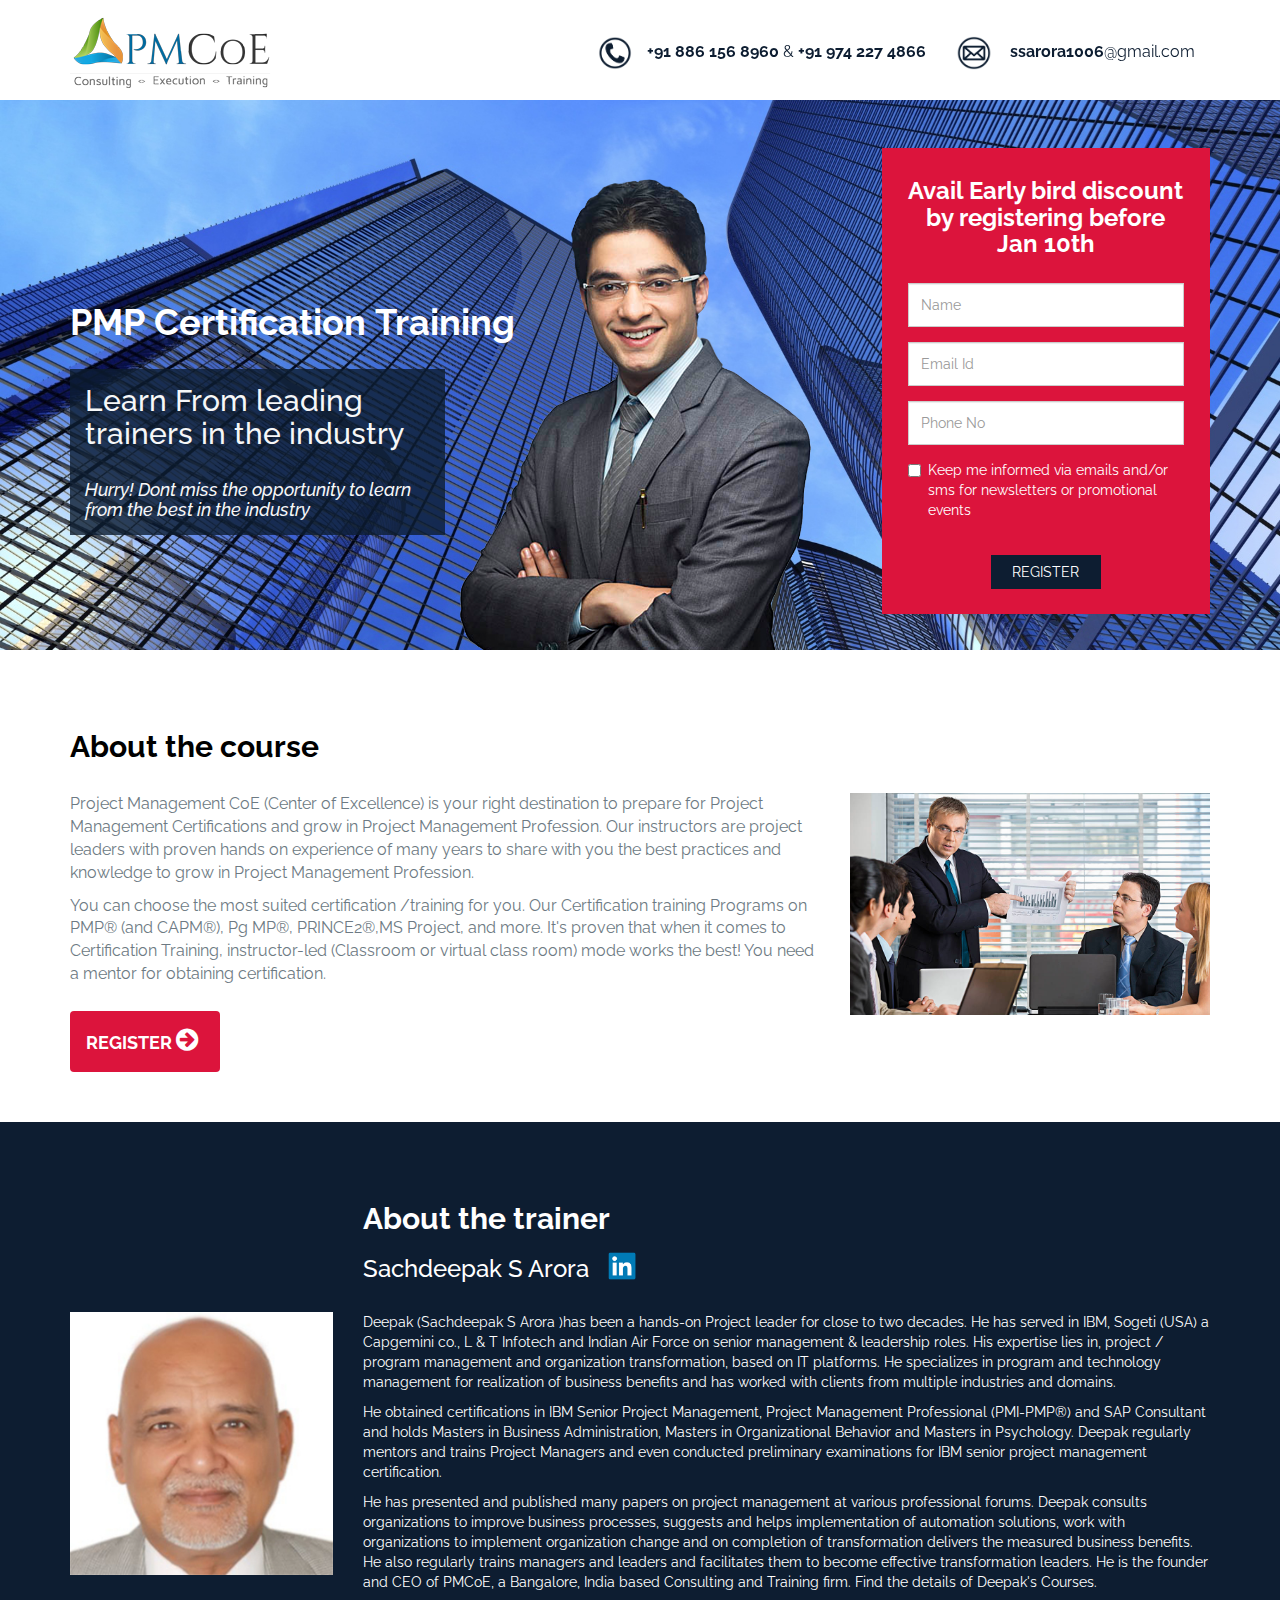
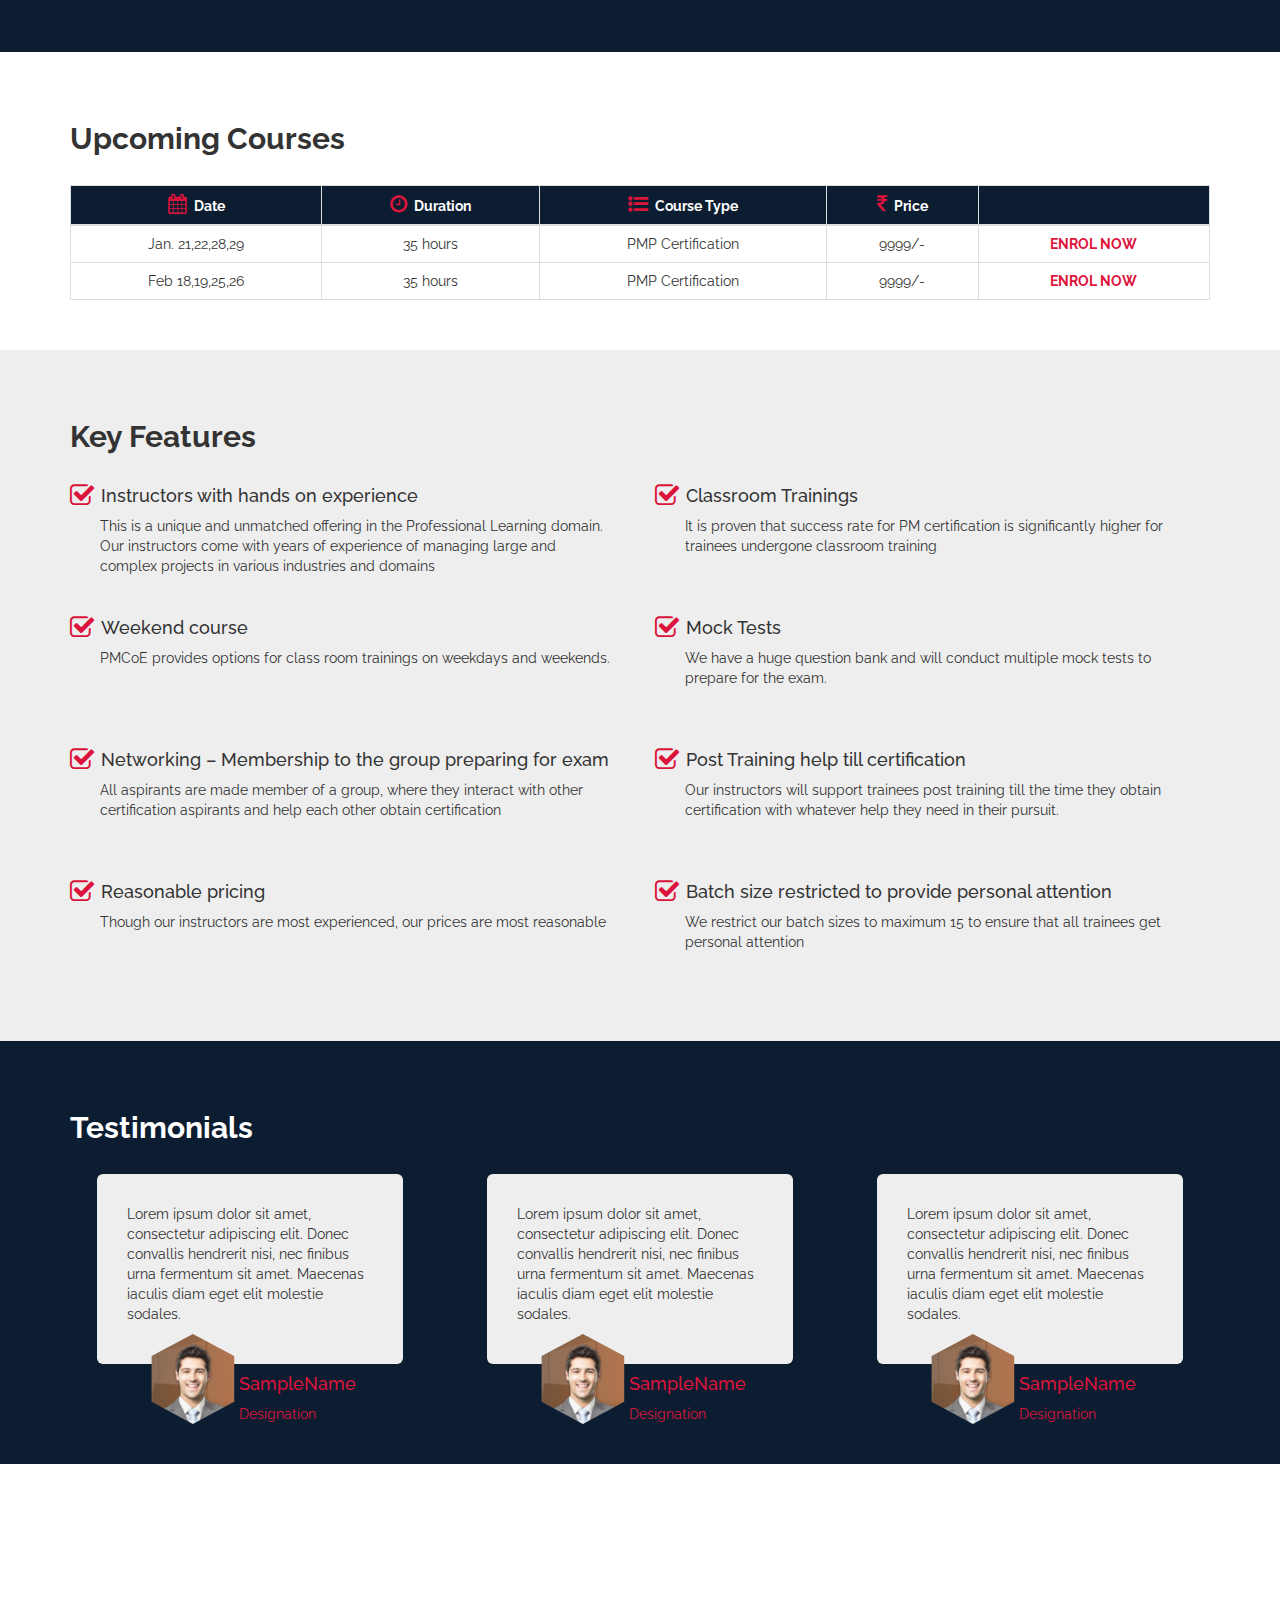
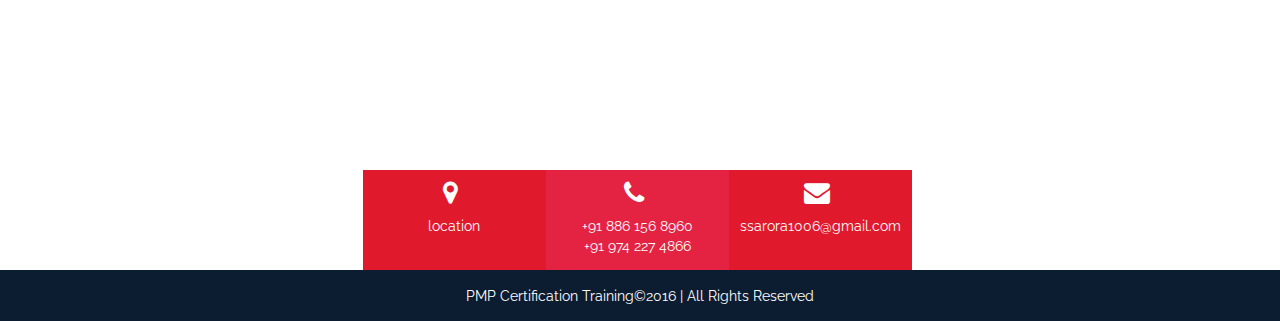
<file: index.html>
<!DOCTYPE html>
<html>

<head>
	<title>PMP Certification Training</title>
	<meta name="viewport" content="width=device-width, initial-scale=1">
	<link rel="stylesheet" type="text/css" href="css/bootstrap.min.css">
	<link rel="stylesheet" type="text/css" media="all" href="css/font-awesome.min.css">
	<link rel="stylesheet" type="text/css" href="css/custom.css">
	<link href="https://fonts.googleapis.com/css?family=Raleway:400,500,600,700,800" rel="stylesheet"> 
</head>


<body>
<div class="container-fluid">
		
		<nav class="navbar navbar-fixed-top bg-faded">
			<div class="container">
		
				<a class="navbar-brand" href="index.html"><img id="logo" src="images/PMCoE_logo.png" alt="PMCoE_logo" width="100%"></a>
			   <ul class="nav navbar-nav">
			    <li class="nav-item">
			      <a class="" href="#"><span><img src="images/Icon/phone.png" width="100%"></span><strong>+91 886 156 8960</strong> &amp; <strong>+91 974 227 4866</strong></a>
			      <a class="" href="#"><span><img src="images/Icon/gmail.png" width="100%"></span> <strong>ssarora1006</strong>@gmail.com</a>
			    </li>
			  
			    <!-- <li>
			    <form class="form-inline">
				  <div class="form-group">
				  	<label for="">Select your nearest city</label>
		        	<select class="form-control" id="exampleSelect1">
					  <option value="Bangalore">Bangalore</option>
					  <option value="Bangalore">Muscat</option>
					</select>
				  </div>
				 </form>
			    </li> -->
			  </ul>
			  </div><!-- container -->
		</nav>
	
</div>

<div id="homePage" class="container-fluid">
	<div class="container">
		<div class="row home">
			<div class="col-sm-7 col-md-8">
				<img src="images/corporateTrainer.png" width="50%" height="auto">
				<h1>PMP&nbsp;Certification&nbsp;Training</h1>
				<h2>Learn From leading trainers in the industry</h2>
				<h4><em>Hurry! Dont miss the opportunity to learn from the best in the industry</em></h4>
			</div>
			<div class="col-sm-5 col-md-4" style="padding-left: 4%;">
				<div id="callbackForm">
					<h3><strong>Avail Early bird discount by registering before Jan 10th</strong></h3>
					<form name="contactform" method="post" action="send_form_email.php">
		              <div class="form-group">
		                <input type="text" name="name" required class="form-control" id="" placeholder="Name" >
		              </div>

		              <div class="form-group">
		                <input type="email" name="email" class="form-control" id="email" placeholder="Email Id">
		              </div>
		              <div class="form-group">
		              	<input type="tel" name="phone" class="form-control" id="tel" placeholder="Phone No">
		              </div>
		              <div class="checkbox">
	                    <label>
	                        <input type="checkbox"> Keep me informed via emails and/or sms for newsletters or promotional events
	                    </label>
	                  </div>
		              <div class="form-group">
		              	<button type="submit" class="btn">REGISTER</button>
		              </div>     
		          	</form>
				</div>
				
			</div>
		</div>
	</div><!-- container -->
</div><!-- container-fluid -->
	
<div id="AboutCourse" class="container-fluid">
	<div class="container">
		<div class="row">
			<div class="col-sm-12">

				<h2>About the course</h2>
			</div>
			<div class="col-sm-8">
				<p>Project Management CoE (Center of Excellence) is your right destination to prepare for Project Management Certifications and grow in Project Management Profession. Our instructors are project leaders with proven hands on experience of many years to share with you the best practices and knowledge to grow in Project Management Profession.</p>
				<p>You can choose the most suited certification /training for you. Our Certification training Programs on PMP&reg; (and CAPM&reg;), Pg MP&reg;, PRINCE2&reg;,MS Project, and more. It&apos;s proven that when it comes to Certification Training, instructor-led (Classroom or virtual class room) mode works the best!  You need a mentor for obtaining certification. </p>
				<button type="submit" class="btn red"><strong>REGISTER <span> <i class="fa fa-arrow-circle-right" aria-hidden="true"></i></span></strong></button>
			</div>
			<div class="col-sm-4">
				<img src="images/training.png" width="100%">
			</div>
		</div>
	</div>
</div><!-- container-fluid -->
<div id="aboutTrainer" class="container-fluid">
	<div  class="container">	
		<div id="trainer" class="row">
			<div class="col-sm-3">
			</div>
			<div class="col-sm-9">
				<h2>About the trainer</h2>
				<h3>Sachdeepak S Arora</h3>&nbsp;<a href="https://www.linkedin.com/in/sachdeepak-arora-3aa5a0" target="_blank"><img src="images/linkedin-logo.png" style="width: 28px;margin-top: -21px;margin-left: 15px;"></a>
			</div>
			<div class="col-sm-3">
				
				<img  src="images/Sachdeepak_Arora.jpg" width="100%" >
			</div>
			<div class="col-sm-9">
				<p>Deepak (Sachdeepak S Arora )has been a hands-on Project leader for close to two decades. He has served in IBM, Sogeti (USA) a Capgemini co., L &amp; T Infotech and Indian Air Force on senior management &amp; leadership roles. His expertise lies in, project / program management and organization transformation, based on IT platforms. He specializes in program and technology management for realization of business benefits and has worked with clients from multiple industries and domains.</p>
				<p>He obtained certifications in IBM Senior Project Management, Project Management Professional (PMI-PMP&reg;) and SAP Consultant and holds Masters in Business Administration, Masters in Organizational Behavior and Masters in Psychology. Deepak regularly mentors and trains Project Managers and even conducted preliminary examinations for IBM senior project management certification.</p>
				<p>
				He has presented and published many papers on project management at various professional forums. Deepak consults organizations to improve business processes, suggests and helps implementation of automation solutions, work with organizations to implement organization change and on completion of transformation delivers the measured business benefits. He also regularly trains managers and leaders and facilitates them to become effective transformation leaders. He is the founder and CEO of PMCoE, a Bangalore, India based Consulting and Training firm. Find the details of Deepak&apos;s Courses.	
				</p>
			</div>
		</div>
	 </div><!-- container -->
</div><!-- container-fluid -->
<div id="upcomingCourse" class="container-fluid">
	<div class="container">
	<div class="row">
		<div class="col-sm-12">
			<h2>Upcoming Courses</h2>
		</div>
		<div class="col-sm-12 table-responsive">
			<table class="table table-bordered">
		    <thead>
		      <tr>
		        <th><i class="fa fa-calendar" aria-hidden="true"></i>Date</th>
		        <th><i class="fa fa-clock-o" aria-hidden="true"></i>Duration</th>
		        <th><i class="fa fa-list-ul" aria-hidden="true"></i>Course Type</th>
		        <th><i class="fa fa-inr" aria-hidden="true"></i>Price</th>
		        <th></th>
		      </tr>
		    </thead>
		    <tbody>
		      <tr>
		        <td>Jan. 21,22,28,29 </td>
		        <td>35 hours</td>
		        <td>PMP Certification</td>
		        <td>9999/-</td>
		        <td><a href=""><strong>ENROL NOW</strong></a></td>
		      </tr>
		      <tr>
		        <td>Feb 18,19,25,26 </td>
		        <td>35 hours</td>
		        <td>PMP Certification</td>
		        <td>9999/-</td>
		        <td><a href=""><strong>ENROL NOW</strong></a></td>
		      </tr>
		    </tbody>
		  </table>
		</div>
	</div>		
	</div><!-- container -->
</div><!-- container-fluid -->

<div id="keyFeatures" class="container-fluid">
	<div class="container">
	<div class="row">
		<div class="col-sm-12">
			<h2>Key Features</h2>
		</div>
		<div class="col-sm-6 features">
			<i class="fa fa-check-square-o" aria-hidden="true"></i>
			<h4>Instructors with hands on experience</h4>
			<p>This is a unique and unmatched offering in the Professional Learning domain. Our instructors come with years of experience of managing large and complex projects in various industries and domains </p>
		</div>
		<div class="col-sm-6 features">
			<i class="fa fa-check-square-o" aria-hidden="true"></i>
			<h4>Classroom Trainings</h4>
			<p>It is proven that success rate for PM certification is significantly higher for trainees undergone classroom training</p>
		</div>
		<div class="col-sm-6 features">
			<i class="fa fa-check-square-o" aria-hidden="true"></i>
			<h4>Weekend course</h4>
			<p>PMCoE provides options for class room trainings on weekdays and weekends.</p>
		</div>
		<div class="col-sm-6 features">
			<i class="fa fa-check-square-o" aria-hidden="true"></i>
			<h4>Mock Tests</h4>
			<p>We have a huge question bank and will conduct multiple mock tests to prepare for the exam.</p>
		</div>
		<div class="col-sm-6 features">
			<i class="fa fa-check-square-o" aria-hidden="true"></i>
			<h4>Networking 	&ndash; Membership to the group preparing for exam</h4>
			<p>All aspirants  are made member of a group, where they interact with other certification aspirants and help each other obtain certification</p>
		</div>
		<div class="col-sm-6 features">
			<i class="fa fa-check-square-o" aria-hidden="true"></i>
			<h4>Post Training help till certification</h4>
			<p>Our instructors will support trainees post training till the time they obtain certification with whatever help they need in their pursuit.</p>
		</div>
		<div class="col-sm-6 features">
			<i class="fa fa-check-square-o" aria-hidden="true"></i>
			<h4>Reasonable pricing</h4>
			<p>Though our instructors are most experienced, our prices are most reasonable </p>
		</div>
		<div class="col-sm-6 features">
			<i class="fa fa-check-square-o" aria-hidden="true"></i>
			<h4>Batch size restricted to provide personal attention</h4>
			<p>We restrict our batch sizes to maximum 15 to ensure that all trainees get personal attention</p>
		</div>
	</div>		
	</div><!-- container -->
</div><!-- container-fluid -->

<div id="testimonials" class="container-fluid">
	<div  class="container">
		<div class="row">
			<div class="col-sm-12">
				<h2>Testimonials</h2>
			</div>
			<div class="col-sm-4 testimonials">
				<div>
					<p>Lorem ipsum dolor sit amet, consectetur adipiscing elit. Donec convallis hendrerit nisi, nec finibus urna fermentum sit amet. Maecenas iaculis diam eget elit molestie sodales.</p>
				</div>
				<svg viewbox="0 0 100 100" version="1.1" xmlns="">
				  <defs>
				    <pattern id="img" patternUnits="userSpaceOnUse" width="100" height="100">
				      <image xlink:href="images/img1.jpg" x="-25" width="150" height="100" />
				    </pattern>
				  </defs>
						<polygon points="50 1 95 25 95 75 50 99 5 75 5 25" fill="url(#img)"/>
				</svg>
				<h4>SampleName</h4>
				<p>Designation</p>
			</div>
			<div class="col-sm-4 testimonials">
				<div>
					<p>Lorem ipsum dolor sit amet, consectetur adipiscing elit. Donec convallis hendrerit nisi, nec finibus urna fermentum sit amet. Maecenas iaculis diam eget elit molestie sodales.</p>
				</div>
				<svg viewbox="0 0 100 100" version="1.1" xmlns="">
				  <defs>
				    <pattern id="img" patternUnits="userSpaceOnUse" width="100" height="100">
				      <image xlink:href="images/img1.jpg" x="-25" width="150" height="100" />
				    </pattern>
				  </defs>
						<polygon points="50 1 95 25 95 75 50 99 5 75 5 25" fill="url(#img)"/>
				</svg>
				<h4>SampleName</h4>
				<p>Designation</p>
			</div>
			<div class="col-sm-4 testimonials">
				<div>
					<p>Lorem ipsum dolor sit amet, consectetur adipiscing elit. Donec convallis hendrerit nisi, nec finibus urna fermentum sit amet. Maecenas iaculis diam eget elit molestie sodales.</p>
				</div>
				<svg viewbox="0 0 100 100" version="1.1" xmlns="">
				  <defs>
				    <pattern id="img" patternUnits="userSpaceOnUse" width="100" height="100">
				      <image xlink:href="images/img1.jpg" x="-25" width="150" height="100" />
				    </pattern>
				  </defs>
						<polygon points="50 1 95 25 95 75 50 99 5 75 5 25" fill="url(#img)"/>
				</svg>
				<h4>SampleName</h4>
				<p>Designation</p>
			</div>
		</div>
	</div><!-- container -->
</div><!-- container-fluid -->

<div id="map" class="container-fluid">
	<div class="container">
		<div class="row">
			<iframe width="100%" height="350" frameborder="0" scrolling="no" marginheight="0" marginwidth="0" src="https://www.google.com/maps/embed?pb=!1m18!1m12!1m3!1d1943.6174352257117!2d77.59908118357384!3d13.020709846697558!2m3!1f0!2f0!3f0!3m2!1i1024!2i768!4f13.1!3m3!1m2!1s0x3bae17aefb47ae1b%3A0x5b87ac9f1760d96f!2s2A%2C+JC+Nagar+Main+Rd%2C+Govindaraj+Garden%2C+Hebbal%2C+Bengaluru%2C+Karnataka+560032!5e0!3m2!1sen!2sin!4v1482914036133"></iframe>
			<div class="col-sm-1 col-md-3">
				
			</div>
			<div id="contact" class="col-sm-10 col-md-6">
				<div>
					<i class="fa fa-map-marker" aria-hidden="true"></i>
					<p>location</p>
				</div>
				<div>
					<i class="fa fa-phone" aria-hidden="true"></i>
					<p><a href="tel:8861568960">+91 886 156 8960</a><br><a href="tel:9742274866">+91 974 227 4866</a></p>
				</div>
				<div>
					<i class="fa fa-envelope" aria-hidden="true"></i>
					<p><a href="https://mail.google.com/mail/?view=cm&fs=1&to=ssarora1006@gmail.com&su=SUBJECT&body=BODY" target="_blank">ssarora1006@gmail.com</a></p>
				</div>
			</div>
			<div class="col-sm-1 col-md-3">
				
			</div>
		</div>
	</div>

			
</div>
	
<div id="footer" class="container-fluid">
	<div  class="container">
	<p>PMP Certification Training&copy;2016 | All Rights Reserved</p>
	  </div><!-- container -->
</div><!-- container-fluid -->




</body>
<!--******************** jQuery (Bootstrap JS plugins depend on it) ********************-->
  <script src="js/jquery-2.1.4.min.js"></script>
  <script src="js/bootstrap.min.js"></script>


</html>
</file>
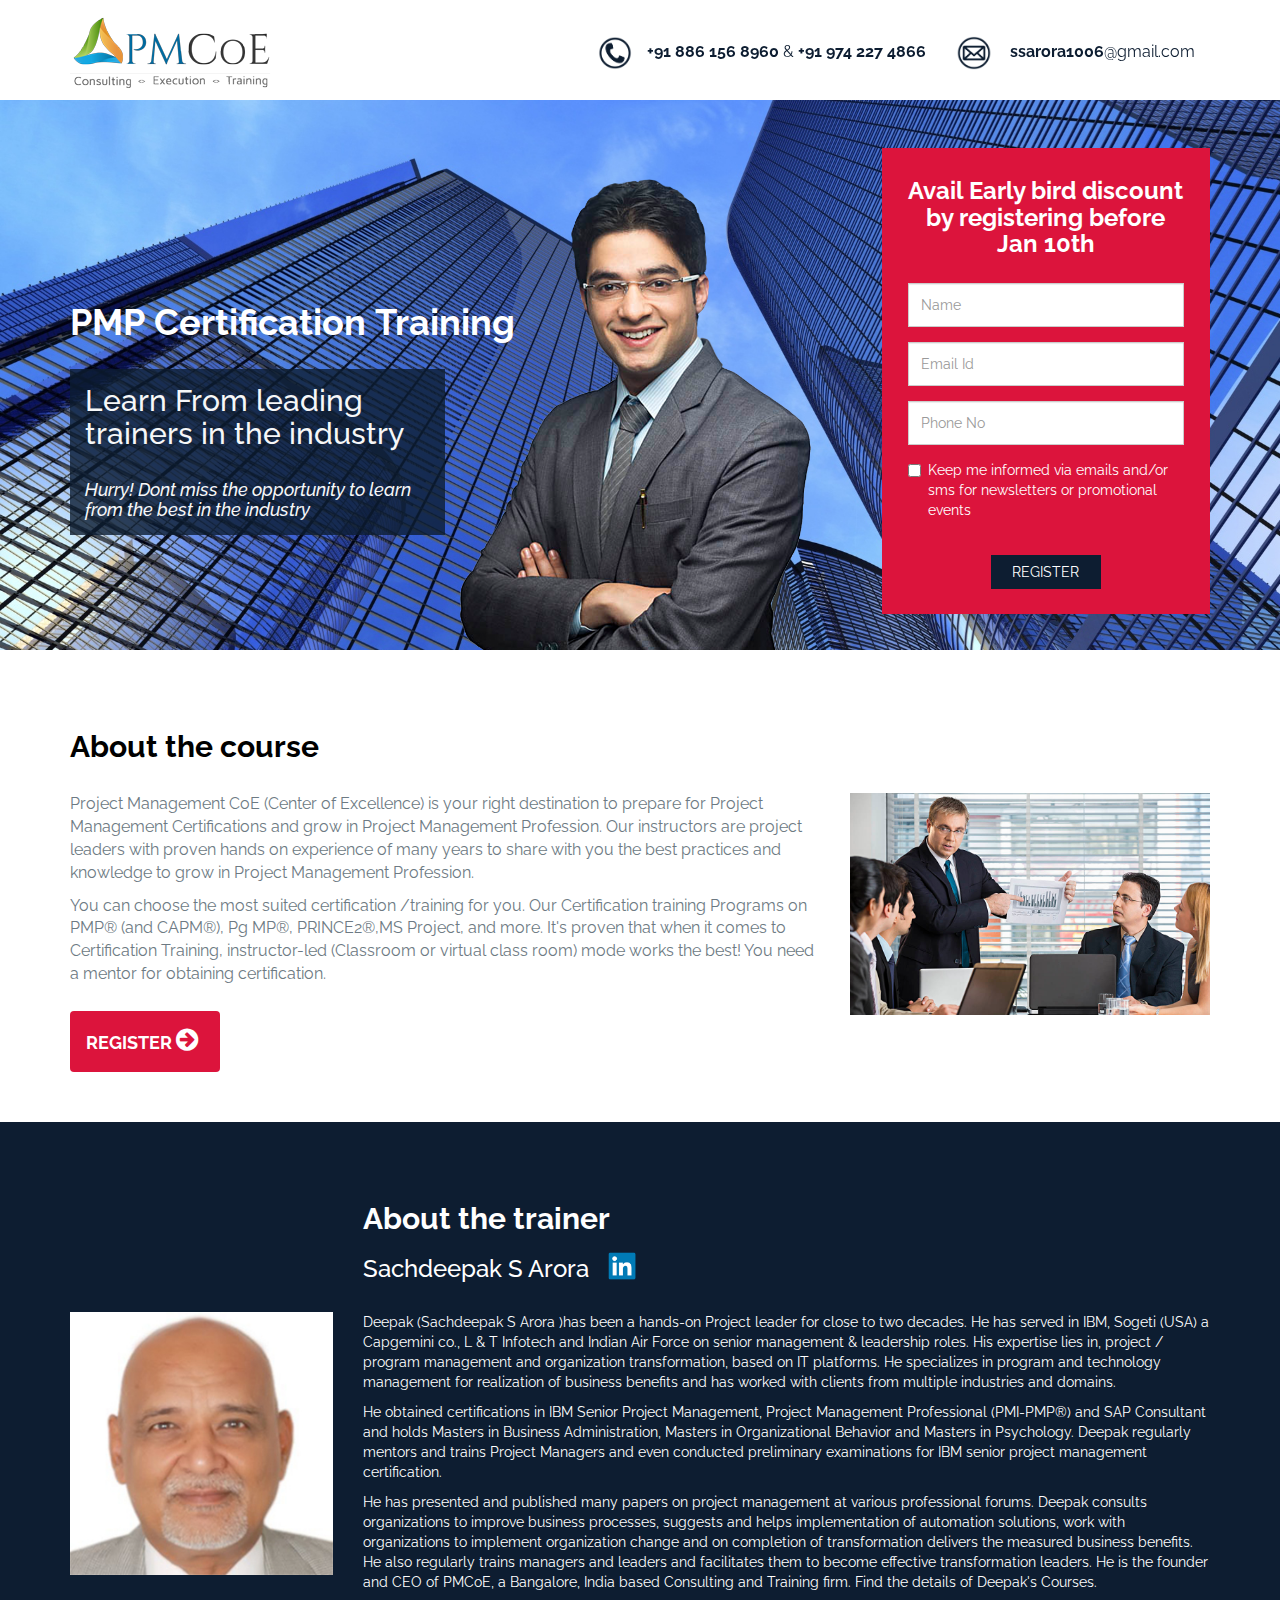
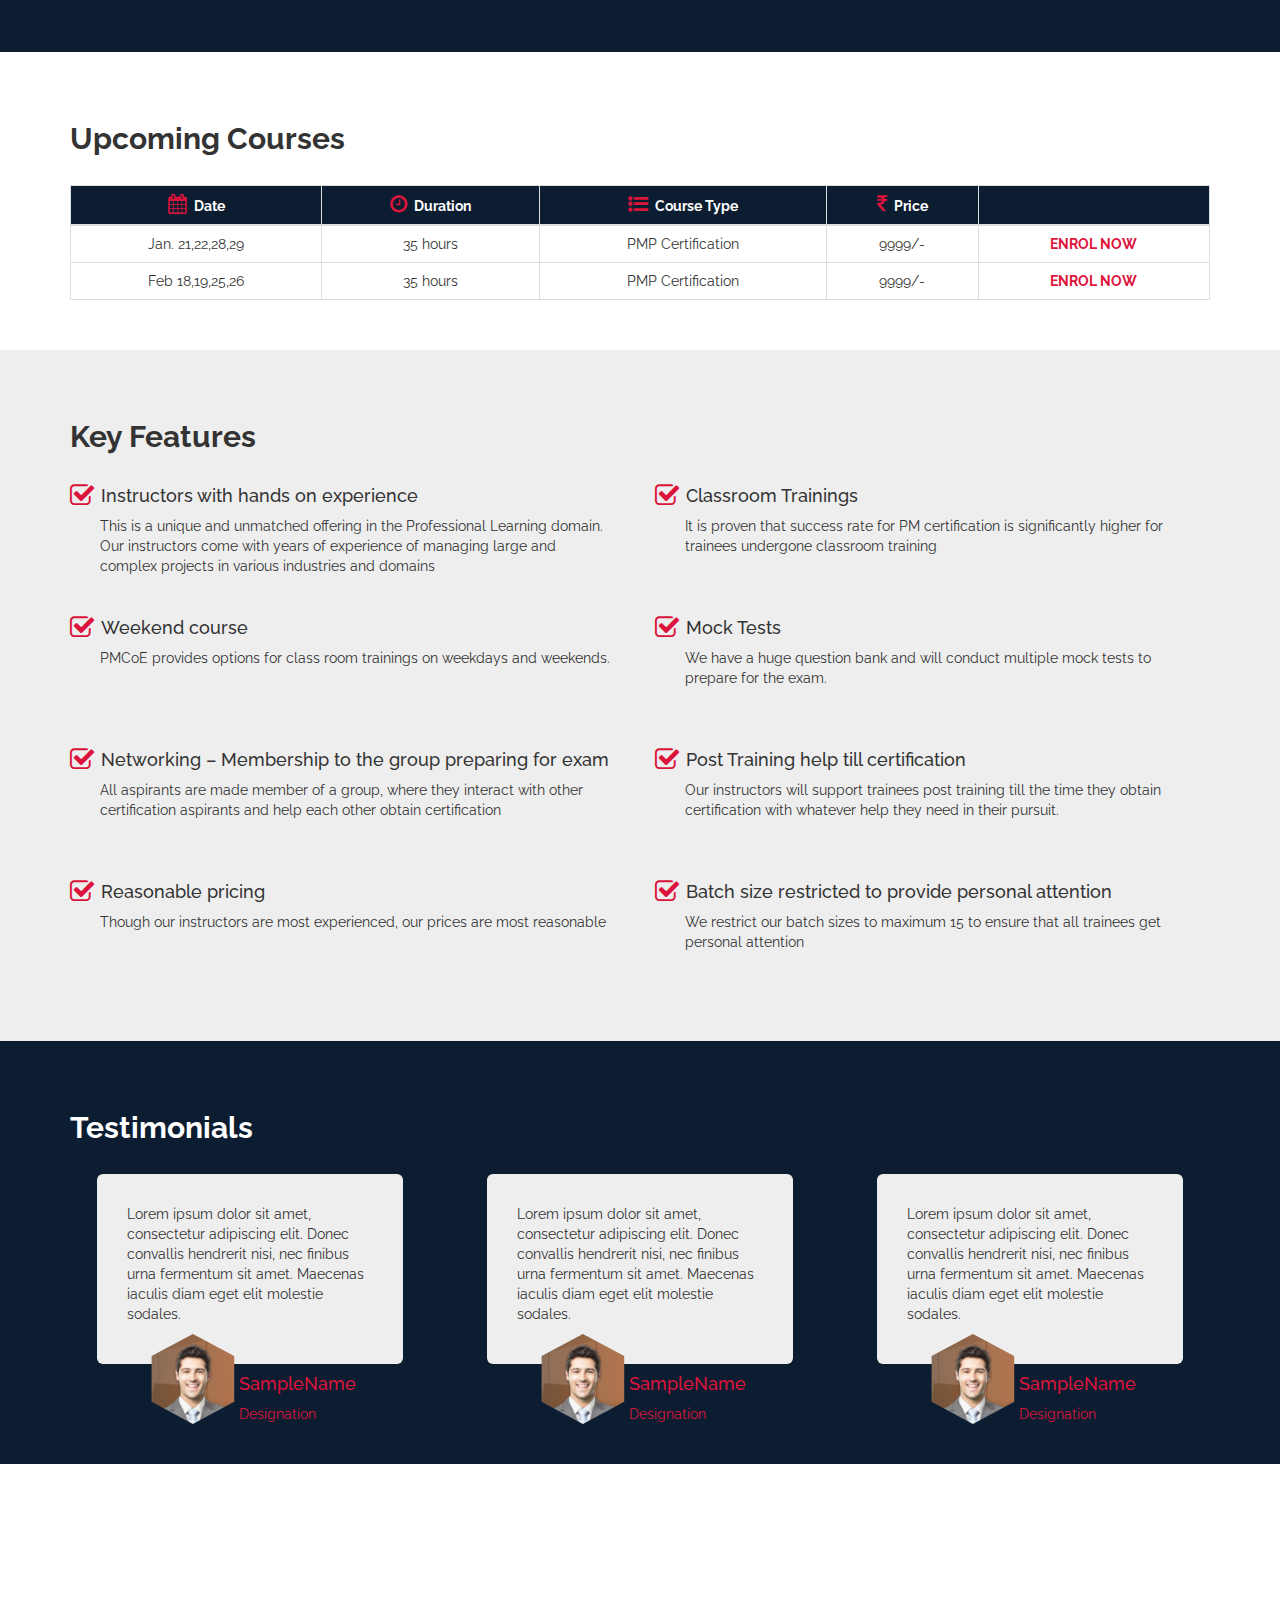
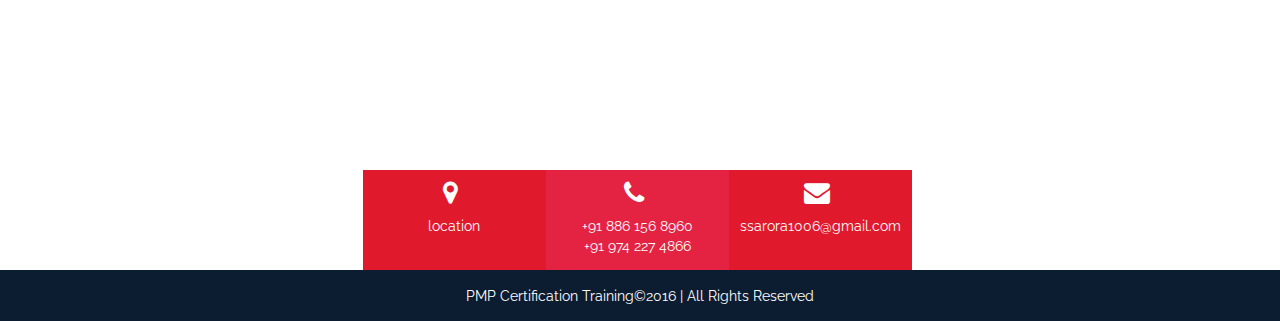
<file: training.html>
<!DOCTYPE html>
<html>

<head>
	<title>PMP Certification Training</title>
	<meta name="viewport" content="width=device-width, initial-scale=1">
	<link rel="stylesheet" type="text/css" href="css/bootstrap.min.css">
	<link rel="stylesheet" type="text/css" media="all" href="css/font-awesome.min.css">
	<link rel="stylesheet" type="text/css" href="css/custom.css">
	<link href="https://fonts.googleapis.com/css?family=Raleway:400,500,600,700,800" rel="stylesheet"> 
</head>


<body>
<div class="container-fluid">
		
		<nav class="navbar navbar-fixed-top bg-faded">
			<div class="container">
		
				<a class="navbar-brand" href="index.html"><img id="logo" src="images/PMCoE_logo.png" alt="PMCoE_logo" width="100%"></a>
			   <ul class="nav navbar-nav">
			    <li class="nav-item">
			      <a class="" href="#"><span><img src="images/Icon/phone.png" width="100%"></span><strong>+91 886 156 8960</strong> &amp; <strong>+91 974 227 4866</strong></a>
			      <a class="" href="#"><span><img src="images/Icon/gmail.png" width="100%"></span> <strong>ssarora1006</strong>@gmail.com</a>
			    </li>
			  
			    <!-- <li>
			    <form class="form-inline">
				  <div class="form-group">
				  	<label for="">Select your nearest city</label>
		        	<select class="form-control" id="exampleSelect1">
					  <option value="Bangalore">Bangalore</option>
					  <option value="Bangalore">Muscat</option>
					</select>
				  </div>
				 </form>
			    </li> -->
			  </ul>
			  </div><!-- container -->
		</nav>
	
</div>

<div id="homePage" class="container-fluid">
	<div class="container">
		<div class="row home">
			<div class="col-sm-7 col-md-8">
				<img src="images/corporateTrainer.png" width="50%" height="auto">
				<h1>PMP&nbsp;Certification&nbsp;Training</h1>
				<h2>Learn From leading trainers in the industry</h2>
				<h4><em>Hurry! Dont miss the opportunity to learn from the best in the industry</em></h4>
			</div>
			<div class="col-sm-5 col-md-4" style="padding-left: 4%;">
				<div id="callbackForm">
					<h3><strong>Avail Early bird discount by registering before Jan 10th</strong></h3>
					<form name="contactform" method="post" action="send_form_email.php">
		              <div class="form-group">
		                <input type="text" name="name" required class="form-control" id="" placeholder="Name" >
		              </div>

		              <div class="form-group">
		                <input type="email" name="email" class="form-control" id="email" placeholder="Email Id">
		              </div>
		              <div class="form-group">
		              	<input type="tel" name="phone" class="form-control" id="tel" placeholder="Phone No">
		              </div>
		              <div class="checkbox">
	                    <label>
	                        <input type="checkbox"> Keep me informed via emails and/or sms for newsletters or promotional events
	                    </label>
	                  </div>
		              <div class="form-group">
		              	<button type="submit" class="btn">REGISTER</button>
		              </div>     
		          	</form>
				</div>
				
			</div>
		</div>
	</div><!-- container -->
</div><!-- container-fluid -->
	
<div id="AboutCourse" class="container-fluid">
	<div class="container">
		<div class="row">
			<div class="col-sm-12">

				<h2>About the course</h2>
			</div>
			<div class="col-sm-8">
				<p>Project Management CoE (Center of Excellence) is your right destination to prepare for Project Management Certifications and grow in Project Management Profession. Our instructors are project leaders with proven hands on experience of many years to share with you the best practices and knowledge to grow in Project Management Profession.</p>
				<p>You can choose the most suited certification /training for you. Our Certification training Programs on PMP&reg; (and CAPM&reg;), Pg MP&reg;, PRINCE2&reg;,MS Project, and more. It&apos;s proven that when it comes to Certification Training, instructor-led (Classroom or virtual class room) mode works the best!  You need a mentor for obtaining certification. </p>
				<button type="submit" class="btn red"><strong>REGISTER <span> <i class="fa fa-arrow-circle-right" aria-hidden="true"></i></span></strong></button>
			</div>
			<div class="col-sm-4">
				<img src="images/training.png" width="100%">
			</div>
		</div>
	</div>
</div><!-- container-fluid -->
<div id="aboutTrainer" class="container-fluid">
	<div  class="container">	
		<div id="trainer" class="row">
			<div class="col-sm-3">
			</div>
			<div class="col-sm-9">
				<h2>About the trainer</h2>
				<h3>Sachdeepak S Arora</h3>&nbsp;<a href="https://www.linkedin.com/in/sachdeepak-arora-3aa5a0" target="_blank"><img src="images/linkedin-logo.png" style="width: 28px;margin-top: -21px;margin-left: 15px;"></a>
			</div>
			<div class="col-sm-3">
				
				<img  src="images/Sachdeepak_Arora.jpg" width="100%" >
			</div>
			<div class="col-sm-9">
				<p>Deepak (Sachdeepak S Arora )has been a hands-on Project leader for close to two decades. He has served in IBM, Sogeti (USA) a Capgemini co., L &amp; T Infotech and Indian Air Force on senior management &amp; leadership roles. His expertise lies in, project / program management and organization transformation, based on IT platforms. He specializes in program and technology management for realization of business benefits and has worked with clients from multiple industries and domains.</p>
				<p>He obtained certifications in IBM Senior Project Management, Project Management Professional (PMI-PMP&reg;) and SAP Consultant and holds Masters in Business Administration, Masters in Organizational Behavior and Masters in Psychology. Deepak regularly mentors and trains Project Managers and even conducted preliminary examinations for IBM senior project management certification.</p>
				<p>
				He has presented and published many papers on project management at various professional forums. Deepak consults organizations to improve business processes, suggests and helps implementation of automation solutions, work with organizations to implement organization change and on completion of transformation delivers the measured business benefits. He also regularly trains managers and leaders and facilitates them to become effective transformation leaders. He is the founder and CEO of PMCoE, a Bangalore, India based Consulting and Training firm. Find the details of Deepak&apos;s Courses.	
				</p>
			</div>
		</div>
	 </div><!-- container -->
</div><!-- container-fluid -->
<div id="upcomingCourse" class="container-fluid">
	<div class="container">
	<div class="row">
		<div class="col-sm-12">
			<h2>Upcoming Courses</h2>
		</div>
		<div class="col-sm-12 table-responsive">
			<table class="table table-bordered">
		    <thead>
		      <tr>
		        <th><i class="fa fa-calendar" aria-hidden="true"></i>Date</th>
		        <th><i class="fa fa-clock-o" aria-hidden="true"></i>Duration</th>
		        <th><i class="fa fa-list-ul" aria-hidden="true"></i>Course Type</th>
		        <th><i class="fa fa-inr" aria-hidden="true"></i>Price</th>
		        <th></th>
		      </tr>
		    </thead>
		    <tbody>
		      <tr>
		        <td>Jan. 21,22,28,29 </td>
		        <td>35 hours</td>
		        <td>PMP Certification</td>
		        <td>9999/-</td>
		        <td><a href=""><strong>ENROL NOW</strong></a></td>
		      </tr>
		      <tr>
		        <td>Feb 18,19,25,26 </td>
		        <td>35 hours</td>
		        <td>PMP Certification</td>
		        <td>9999/-</td>
		        <td><a href=""><strong>ENROL NOW</strong></a></td>
		      </tr>
		    </tbody>
		  </table>
		</div>
	</div>		
	</div><!-- container -->
</div><!-- container-fluid -->

<div id="keyFeatures" class="container-fluid">
	<div class="container">
	<div class="row">
		<div class="col-sm-12">
			<h2>Key Features</h2>
		</div>
		<div class="col-sm-6 features">
			<i class="fa fa-check-square-o" aria-hidden="true"></i>
			<h4>Instructors with hands on experience</h4>
			<p>This is a unique and unmatched offering in the Professional Learning domain. Our instructors come with years of experience of managing large and complex projects in various industries and domains </p>
		</div>
		<div class="col-sm-6 features">
			<i class="fa fa-check-square-o" aria-hidden="true"></i>
			<h4>Classroom Trainings</h4>
			<p>It is proven that success rate for PM certification is significantly higher for trainees undergone classroom training</p>
		</div>
		<div class="col-sm-6 features">
			<i class="fa fa-check-square-o" aria-hidden="true"></i>
			<h4>Weekend course</h4>
			<p>PMCoE provides options for class room trainings on weekdays and weekends.</p>
		</div>
		<div class="col-sm-6 features">
			<i class="fa fa-check-square-o" aria-hidden="true"></i>
			<h4>Mock Tests</h4>
			<p>We have a huge question bank and will conduct multiple mock tests to prepare for the exam.</p>
		</div>
		<div class="col-sm-6 features">
			<i class="fa fa-check-square-o" aria-hidden="true"></i>
			<h4>Networking 	&ndash; Membership to the group preparing for exam</h4>
			<p>All aspirants  are made member of a group, where they interact with other certification aspirants and help each other obtain certification</p>
		</div>
		<div class="col-sm-6 features">
			<i class="fa fa-check-square-o" aria-hidden="true"></i>
			<h4>Post Training help till certification</h4>
			<p>Our instructors will support trainees post training till the time they obtain certification with whatever help they need in their pursuit.</p>
		</div>
		<div class="col-sm-6 features">
			<i class="fa fa-check-square-o" aria-hidden="true"></i>
			<h4>Reasonable pricing</h4>
			<p>Though our instructors are most experienced, our prices are most reasonable </p>
		</div>
		<div class="col-sm-6 features">
			<i class="fa fa-check-square-o" aria-hidden="true"></i>
			<h4>Batch size restricted to provide personal attention</h4>
			<p>We restrict our batch sizes to maximum 15 to ensure that all trainees get personal attention</p>
		</div>
	</div>		
	</div><!-- container -->
</div><!-- container-fluid -->

<div id="testimonials" class="container-fluid">
	<div  class="container">
		<div class="row">
			<div class="col-sm-12">
				<h2>Testimonials</h2>
			</div>
			<div class="col-sm-4 testimonials">
				<div>
					<p>Lorem ipsum dolor sit amet, consectetur adipiscing elit. Donec convallis hendrerit nisi, nec finibus urna fermentum sit amet. Maecenas iaculis diam eget elit molestie sodales.</p>
				</div>
				<svg viewbox="0 0 100 100" version="1.1" xmlns="">
				  <defs>
				    <pattern id="img" patternUnits="userSpaceOnUse" width="100" height="100">
				      <image xlink:href="images/img1.jpg" x="-25" width="150" height="100" />
				    </pattern>
				  </defs>
						<polygon points="50 1 95 25 95 75 50 99 5 75 5 25" fill="url(#img)"/>
				</svg>
				<h4>SampleName</h4>
				<p>Designation</p>
			</div>
			<div class="col-sm-4 testimonials">
				<div>
					<p>Lorem ipsum dolor sit amet, consectetur adipiscing elit. Donec convallis hendrerit nisi, nec finibus urna fermentum sit amet. Maecenas iaculis diam eget elit molestie sodales.</p>
				</div>
				<svg viewbox="0 0 100 100" version="1.1" xmlns="">
				  <defs>
				    <pattern id="img" patternUnits="userSpaceOnUse" width="100" height="100">
				      <image xlink:href="images/img1.jpg" x="-25" width="150" height="100" />
				    </pattern>
				  </defs>
						<polygon points="50 1 95 25 95 75 50 99 5 75 5 25" fill="url(#img)"/>
				</svg>
				<h4>SampleName</h4>
				<p>Designation</p>
			</div>
			<div class="col-sm-4 testimonials">
				<div>
					<p>Lorem ipsum dolor sit amet, consectetur adipiscing elit. Donec convallis hendrerit nisi, nec finibus urna fermentum sit amet. Maecenas iaculis diam eget elit molestie sodales.</p>
				</div>
				<svg viewbox="0 0 100 100" version="1.1" xmlns="">
				  <defs>
				    <pattern id="img" patternUnits="userSpaceOnUse" width="100" height="100">
				      <image xlink:href="images/img1.jpg" x="-25" width="150" height="100" />
				    </pattern>
				  </defs>
						<polygon points="50 1 95 25 95 75 50 99 5 75 5 25" fill="url(#img)"/>
				</svg>
				<h4>SampleName</h4>
				<p>Designation</p>
			</div>
		</div>
	</div><!-- container -->
</div><!-- container-fluid -->

<div id="map" class="container-fluid">
	<div class="container">
		<div class="row">
			<iframe width="100%" height="350" frameborder="0" scrolling="no" marginheight="0" marginwidth="0" src="https://www.google.com/maps/embed?pb=!1m18!1m12!1m3!1d1943.6174352257117!2d77.59908118357384!3d13.020709846697558!2m3!1f0!2f0!3f0!3m2!1i1024!2i768!4f13.1!3m3!1m2!1s0x3bae17aefb47ae1b%3A0x5b87ac9f1760d96f!2s2A%2C+JC+Nagar+Main+Rd%2C+Govindaraj+Garden%2C+Hebbal%2C+Bengaluru%2C+Karnataka+560032!5e0!3m2!1sen!2sin!4v1482914036133"></iframe>
			<div class="col-sm-1 col-md-3">
				
			</div>
			<div id="contact" class="col-sm-10 col-md-6">
				<div>
					<i class="fa fa-map-marker" aria-hidden="true"></i>
					<p>location</p>
				</div>
				<div>
					<i class="fa fa-phone" aria-hidden="true"></i>
					<p><a href="tel:8861568960">+91 886 156 8960</a><br><a href="tel:9742274866">+91 974 227 4866</a></p>
				</div>
				<div>
					<i class="fa fa-envelope" aria-hidden="true"></i>
					<p><a href="https://mail.google.com/mail/?view=cm&fs=1&to=ssarora1006@gmail.com&su=SUBJECT&body=BODY" target="_blank">ssarora1006@gmail.com</a></p>
				</div>
			</div>
			<div class="col-sm-1 col-md-3">
				
			</div>
		</div>
	</div>

			
</div>
	
<div id="footer" class="container-fluid">
	<div  class="container">
	<p>PMP Certification Training&copy;2016 | All Rights Reserved</p>
	  </div><!-- container -->
</div><!-- container-fluid -->




</body>
<!--******************** jQuery (Bootstrap JS plugins depend on it) ********************-->
  <script src="js/jquery-2.1.4.min.js"></script>
  <script src="js/bootstrap.min.js"></script>


</html>
</file>
<file: css/custom.css>
body, h1, h2, p{font-family: 'Raleway', sans-serif;}
.navbar-nav{float: right;}
.navbar-fixed-top{background-color: rgba(255, 255, 255, 0.95);padding-bottom: 15px;}

.home div img{float: right;}
.home h1{color: #fff;font-weight: 700;}
.home h2, .home h4{  background-color: rgba(13, 29, 49, 0.8);
    color: #f6f7f8;
    float: left;
    margin-top: -10px;
    padding: 15px;
    width: 50%;}
.home p{color: #000;}
.home div h1{width: 50%;
margin-top: 18%;
float: left;margin-bottom: 36px;
}
.fa{font-size: 26px;color: #fff;background-color: transparent;position: relative;margin-right: 7px;}
.nav-item a{color: #0d1d31;float: left;padding-top: 10px;}
.navbar-nav > li > a{padding-bottom: 0;font-size: 16px;}
.nav > li > a:focus, .nav > li > a:hover{background-color: transparent;}
.home {padding-top: 6%;}
#callbackForm{background-color: #dc143c;padding:10px 26px;margin-top: -20px;}
.form-control{height: 44px;border-radius: 0;}
#callbackForm h3{color: #fff;margin-bottom: 25px;text-align: center;}
.checkbox label{color: #fff;margin-bottom: 25px;}
.form-group button{background-color: #0d1d31;border-radius: 0;color: #fff;width: 40%;left: 30%;position: relative;}
.nav-item img{width: 36px;margin-right: 14px;}
.navbar-nav > li > a {
 padding-top: 36px;}
#exTab1{position: relative;}
.tab-pane > div{position: absolute;
left: 26px;
width: 355px;
height: 120px;
top: 52px;
background-color: #2594d3;
padding: 15px;
color: #000;}


#homePage{background-image: url(../images/background-img-slider.jpg);background-repeat: no-repeat;background-size: 100%;background-position: top;margin-top: 100px;}
#AboutCourse{padding-top: 60px;}
#AboutCourse h2{color: #000;font-weight: 700;margin-bottom: 30px;}
#AboutCourse p{color:#6d7a83; font-size: 16px;}
.red{background-color: #dc143c;padding: 15px;color: #fff;font-size: 18px;width: 150px;margin-right: 15px;margin-top: 15px;}
#trainer{margin-top: 60px;}
#trainer div > h3{margin-bottom: 30px;color: #fff;float: left;margin-top: -9px;}
#trainer p{font-size: 14px;clear: left;}
#aboutTrainer{background-color:#0d1d31;margin-top: 50px;padding-bottom: 50px;}
#trainer h2{color: #fff;margin-bottom: 30px;font-weight: 700;}
#trainer h3, #trainer p{color: #fff;}
.testimonials > div {width: 100%;background-color: #eee;padding: 30px;border-radius: 6px;}
svg{width: 30%;float: left;margin-top: -31px;margin-left: 50px;}
#testimonials h2{color: #fff;font-weight: 700;margin-bottom: 30px;}
#testimonials{ background-color: #0d1d31;
    padding-bottom: 30px;
    padding-top: 50px;}
.testimonials h4{color: #dc143c;}
.testimonials {
    padding-left: 42px;
    padding-right: 42px;
}
.testimonials p:nth-child(4){color: #dc143c;}
#map{padding-top: 50px;}
#contact div{float: left;height: 100px;text-align: center;width: 33%; color: #fff;padding: 10px;text-align: center;}
#contact div .fa{color: #fff;margin-bottom: 10px;}
#contact{margin-top: -99px;}
#contact div:nth-child(1){background-color:#e0192c; }
#contact div:nth-child(2){background-color:#e42342; }
#contact div:nth-child(3){background-color:#e0192c; }
#footer{background-color: #0d1d31;color: #fff;padding-bottom: 5px;padding-top: 16px;text-align: center;}

#upcomingCourse, #keyFeatures{padding-top: 50px;padding-bottom: 30px;}
#upcomingCourse h2, #keyFeatures h2{font-weight: 700;margin-bottom: 30px;}
#keyFeatures{background-color: #eee;}
.table, th{text-align: center;}
thead {
    background-color: #0d1d31;
    color: #fff;
}
tbody tr td a:nth-child(1){color: #dc143c;}
thead tr th .fa{color: #dc143c;font-size: 20px;}
.features .fa{float:left; color: #dc143c;}
.features{height: 132px;padding-right: 30px;}
.features p{padding-left: 30px;}
.features > h4 {margin-top: 3px;}

#contact div a{color: #fff;}
#contact div a:hover{color: #000;text-decoration: none;}


/*********************************Large devices********************************/
@media (min-width: 1200px){


/*--------end---*/}/*----------Large devices Query Ends here----------------*/


/*********************************Medium devices********************************/
@media only screen and (min-width: 992px) and (max-width: 1199px){


/*--------end---*/}/*----------Medium devices Query Ends here----------------*/

/*********************************Small devices********************************/
@media only screen and (min-width: 768px) and (max-width: 991px){

.navbar-brand > img {
    width: 75%;
}
#callbackForm strong {
     font-size: 19px;
}
.form-control {
    height: 30px;
}
.checkbox label {
    margin-bottom: 5px;
}
.navbar-nav > li > a {
    padding-top: 0;font-size: 13px;
}

#callbackForm {
    margin-bottom: 20px;
}
.home div img {
    float: right;
    margin-top: 30%;
    width: 54%;
}

.home h2, .home h4 {
    background-color: rgba(13, 29, 49, 0.8);
    color: #f6f7f8;
    float: left;
    margin-top: -10px;
    padding: 15px;
    width: 45%;
}
.home h2{font-size: 24px;}
.home h4 {font-size: 16px;}
.home div h1 {margin-top: 10%;width: 15%;}
.testimonials > div{padding: 15px;}
svg{width: 50%;float: left;margin-top: -26px;margin-left: 32px;}
.navbar-nav {
    float: right;
    margin-top: -32px;
}

.navbar-nav > li {
    float: right;
    width: 65%;
}
/*--------end---*/}/*----------mall devices Query Ends here----------------*/


/*********************************Extra small devices********************************/
@media only screen and (min-width: 641px) and (max-width: 767px){


/*--------end---*/}/*----------Extra small devices Query Ends here----------------*/


@media only screen and (min-width: 300px) and (max-width: 640px){

.navbar-brand > img {
    width: 75%;
}
.navbar-nav{display: none;}
.container{overflow: hidden;}
nav .container{overflow: none;padding-bottom: 30px;}

.home div h1{margin-top: 10%;font-size: 25px;}
.home h2, .home h4{padding: 9px;}
.home h2{ font-size: 18px;}
.home h4{ font-size: 13px;}
.home div img {
    float: right;
    margin-top: 19%;
}
#callbackForm{display: none;}
#AboutCourse {
    padding-top: 10px;
}
.table-responsive{padding-left: 0;}

.features {
    height: 130%;
    padding-right: 30px;
     padding-bottom: 15px;
}
#contact{padding-left: 20px;padding-right: 20px;margin-top: -4px;}
#contact div{width: 100%;height: 54px;}
#contact div .fa {
    float: left;
}
iframe{height: 215px;}
#trainer {
    margin-top: 30px;
}
#upcomingCourse, #keyFeatures {
    padding-top: 30px;
}
#testimonials {
    padding-top: 30px;
}
.red {
    margin-bottom: 15px;
    padding: 9px;
}
#trainer p{margin-top: 15px;}
/*--------end---*/}/*----------Query Ends here----------------*/
</file>
